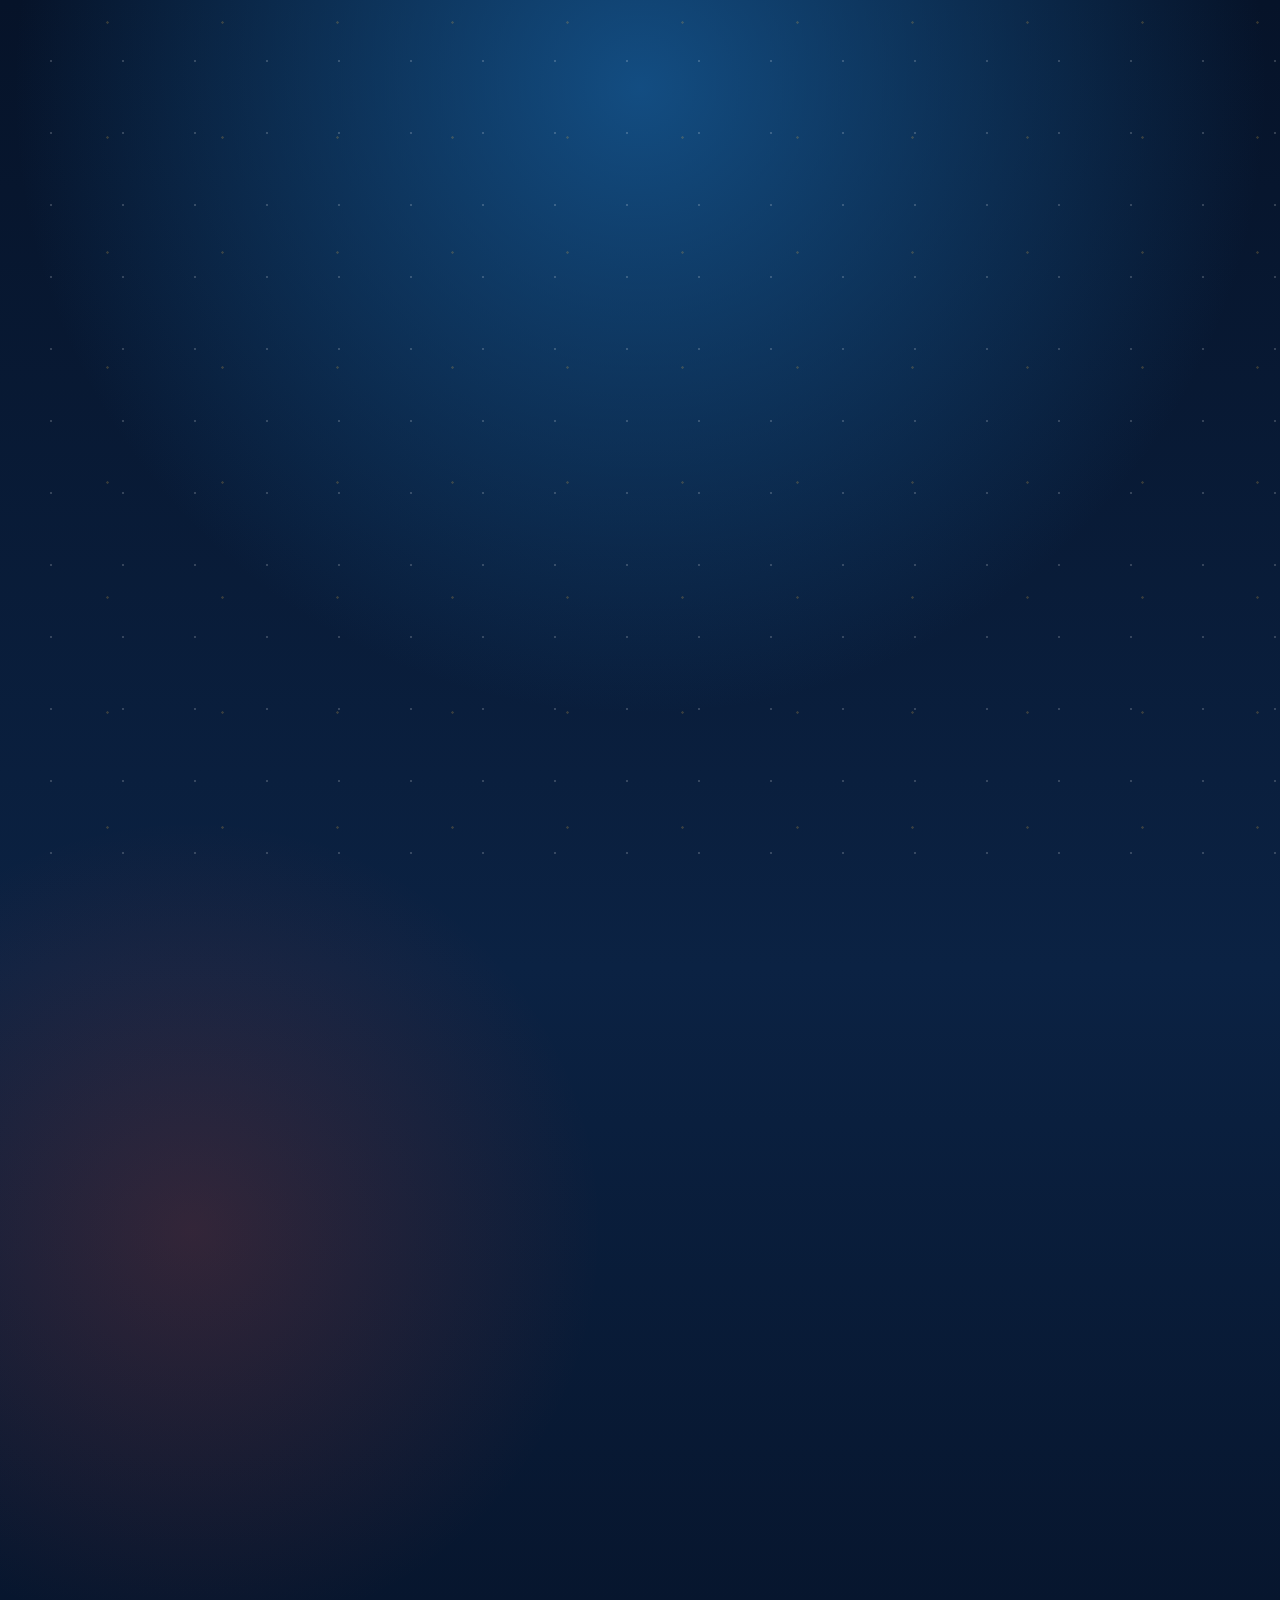
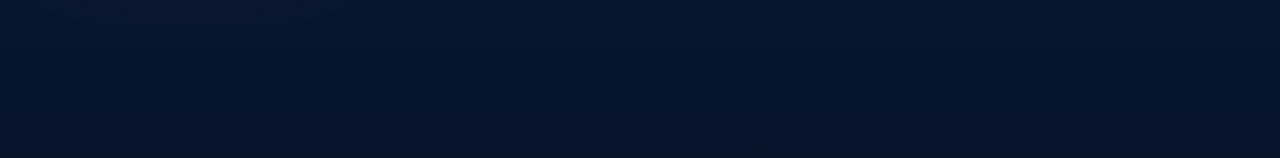
<file: index.html>
<!DOCTYPE html>
<html lang="ar" dir="rtl">
<head>
<meta charset="UTF-8">
<meta name="viewport" content="width=device-width,initial-scale=1.0">
<meta name="theme-color" content="#07142b">
<title>منورين 2026 ✨ | Scout Party</title>
<link rel="preconnect" href="https://fonts.googleapis.com">
<link rel="preconnect" href="https://fonts.gstatic.com" crossorigin>
<link href="https://fonts.googleapis.com/css2?family=Cairo:wght@400;600;700;800&display=swap" rel="stylesheet">
<link rel="stylesheet" href="style.css">
</head>
<body>

<section id="intro" class="intro">
  <div class="glow glow-1"></div><div class="glow glow-2"></div>
  <div class="lantern">🏮</div>
  <div class="intro-content">
    <div class="spark spark-1">✦</div><div class="spark spark-2">✧</div><div class="spark spark-3">✦</div>
    <p class="intro-small">SCOUT PARTY · 2026</p>
    <h1>منورين</h1>
    <div class="intro-line"></div>
    <p class="intro-subtitle">أهلاً بيكم ❤️</p>
  </div>
</section>

<main id="main-page" class="main-page">
  <header class="hero">
    <img class="poster" src="poster-reference.jpeg" alt="Scout Party 2026 poster">
    <p class="eyebrow">SCOUT PARTY · 2026</p>
    <h2>منورين في حفلتنا ✨</h2>
    <p class="welcome-text">وجودكم هو اللي مكمل فرحتنا ❤️</p>
  </header>

  <section class="response-section">
    <div class="section-icon">🔥</div>
    <h3>نورك جاي منين؟</h3>
    <p>أنتم جزء من رحلة أولادنا…<br>لو هتقول لبنتك/لابنك رسالة تشجعهم وتفخر بيهم تفضل معاهم في الطريق… هتقول إيه؟ ❤️<br>شاركنا رسالتك.</p>
    <form id="response-form" action="javascript:void(0);" onsubmit="return false;">
      <label for="name">اسمك</label>
      <input id="name" name="name" type="text" placeholder="اكتب اسمك" dir="auto" required autocomplete="off">

      <label>فرقتك</label>
      <div class="team-grid">
        <button type="button" class="team-btn" data-team="أشبال">🦁 أشبال</button>
        <button type="button" class="team-btn" data-team="زهرات">🌸 زهرات</button>
        <button type="button" class="team-btn" data-team="كشافة">⚜️ كشافة</button>
        <button type="button" class="team-btn" data-team="مرشدات">🌟 مرشدات</button>
        <button type="button" class="team-btn" data-team="متقدم">🔥 متقدم</button>
        <button type="button" class="team-btn" data-team="رائدات">🌙 رائدات</button>
      </div>
      <input type="hidden" id="team" name="team" required>
      <p id="team-error" class="team-error" hidden>اختار فرقتك الأول!</p>

      <label for="message">رسالتك</label>
      <textarea id="message" name="message" rows="5" placeholder="اكتب ردك هنا..." dir="auto" required></textarea>
      <button type="submit" id="submit-btn"><span>إرسال</span><span>←</span></button>
    </form>
  </section>

  <!-- Success Popup Modal -->
  <div id="success-modal" class="modal-overlay" hidden>
    <div class="modal-card" role="dialog" aria-modal="true" aria-labelledby="modal-title">
      <div class="modal-icon">🎉✨</div>
      <h3 id="modal-title">وصلت رسالتك بنجاح!</h3>
      <p>شكراً لمشاركتك وكلامك الجميل في حفلتنا ❤️<br>وجودك منورنا ومكمل فرحتنا!</p>
      <div class="modal-sparkles">
        <span>✦</span><span>✧</span><span>✦</span>
      </div>
      <button type="button" id="close-modal-btn" class="modal-btn">إرسال رسالة أخرى</button>
    </div>
  </div>

  <footer>Made with ❤️ for our Scout Party</footer>
</main>
<script src="script.js"></script>
</body>
</html>
</file>
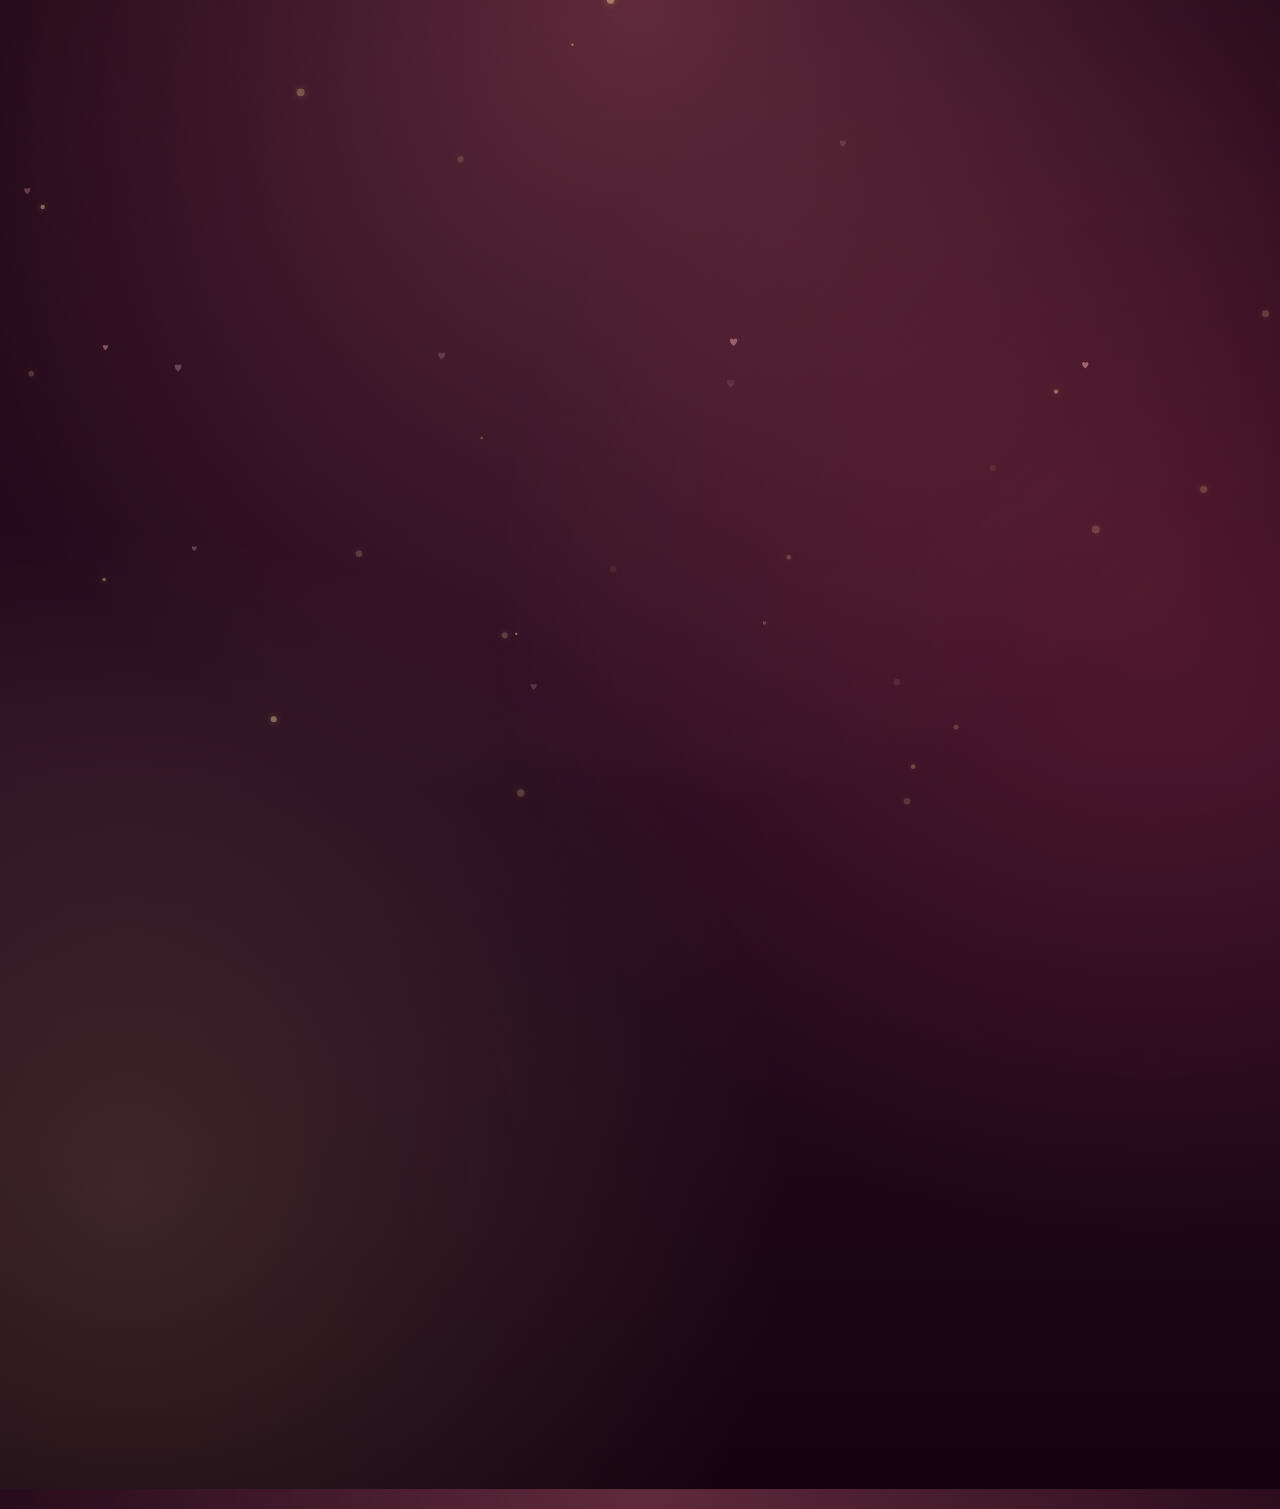
<file: wedding_bachelorette/index.html>
<!DOCTYPE html>
<html lang="ar" dir="rtl">
<head>
  <meta charset="UTF-8">
  <meta name="viewport" content="width=device-width, initial-scale=1.0">
  <meta name="theme-color" content="#2c0b1e">
  <title>نورتوا ليلتنا ✨ | Bachelorette & Wedding Memories</title>
  
  <!-- Fonts -->
  <link rel="preconnect" href="https://fonts.googleapis.com">
  <link rel="preconnect" href="https://fonts.gstatic.com" crossorigin>
  <link href="https://fonts.googleapis.com/css2?family=Cairo:wght@400;600;700;800;900&family=Great+Vibes&family=Playfair+Display:ital,wght@0,600;1,400&display=swap" rel="stylesheet">
  
  <link rel="stylesheet" href="style.css">
</head>
<body>

  <!-- Floating Particles & Hearts Canvas -->
  <canvas id="sparkle-canvas"></canvas>

  <!-- ─── INTRO ANIMATION SCREEN ─── -->
  <section id="intro" class="intro" role="banner" aria-label="شاشة الترحيب">
    <div class="intro-glow glow-pink"></div>
    <div class="intro-glow glow-gold"></div>
    
    <div class="floating-ring">💍</div>
    
    <div class="intro-content">
      <div class="sparkle-icon sp-1">✨</div>
      <div class="sparkle-icon sp-2">💖</div>
      <div class="sparkle-icon sp-3">✨</div>
      
      <p class="intro-tag">BACHELORETTE & WEDDING PARTY</p>
      <h1 class="intro-title">نورتوا ليلتنا</h1>
      <div class="intro-divider">
        <span></span>
        <i>❤️</i>
        <span></span>
      </div>
      <p class="intro-subtitle">فرحتنا ما تكملش إلا بوجودكم</p>
      <span class="intro-skip-hint">اضغط للمتابعة ▾</span>
    </div>
  </section>

  <!-- ─── MAIN CONTENT ─── -->
  <main id="main-page" class="main-page">
    
    <!-- Hero Header -->
    <header class="hero-card">
      <div class="hero-badge">BRIDE TO BE · MEMORIES 🥂</div>
      <h2 class="hero-title">شكراً لكل حد شاركنا الفرحة ✨</h2>
      <p class="hero-desc">
        وجودكم نوّر حفلتنا وخلّا اليوم ذكرى جميلة مش هتتنسى! ❤️<br>
        سيبوا لنا كلمة حلوة وشاركونا الصور والفيديوهات اللي صورتوها عشان نحفظها في ألبوم ذكرياتنا على الـ Drive.
      </p>
      <div class="hero-decoration">
        <span>✦</span>
        <span>🌸</span>
        <span>✦</span>
      </div>
    </header>

    <!-- Response & Upload Form -->
    <section class="upload-section">
      <form id="party-form" autocomplete="off">
        
        <!-- Step 1: Guest Info -->
        <div class="form-group">
          <label for="guest-name" class="form-label">
            <span class="label-icon">✍️</span> اسمك الجميل
          </label>
          <input 
            type="text" 
            id="guest-name" 
            name="guestName" 
            class="form-input" 
            placeholder="اكتب اسمك هنا..." 
            dir="auto" 
            required
          >
        </div>

        <!-- Role / Tribe Tags -->
        <div class="form-group">
          <label class="form-label">
            <span class="label-icon">👑</span> صلتك بالعروسة / الحفلة
          </label>
          <div class="tags-grid" role="group" aria-label="اختر صلتك">
            <button type="button" class="tag-btn" data-tag="Bride Tribe 👰‍♀️">Bride Tribe 👰‍♀️</button>
            <button type="button" class="tag-btn" data-tag="أعز صاحبة 💖">أعز صاحبة 💖</button>
            <button type="button" class="tag-btn" data-tag="العائلة الجميلة 🥂">العائلة الجميلة 🥂</button>
            <button type="button" class="tag-btn" data-tag="Bridesmaid 🌸">Bridesmaid 🌸</button>
            <button type="button" class="tag-btn" data-tag="صديقة غالية ✨">صديقة غالية ✨</button>
            <button type="button" class="tag-btn" data-tag="ضيف مميز 🌟">ضيف مميز 🌟</button>
          </div>
          <input type="hidden" id="guest-tag" name="guestTag" required>
          <p id="tag-error" class="error-text" hidden>من فضلك اختاري صلتك بالحفلة 💖</p>
        </div>

        <!-- Step 2: Sweet Message -->
        <div class="form-group">
          <label for="guest-message" class="form-label">
            <span class="label-icon">💌</span> كلمة أو دعوة حلوة للعروسة
          </label>
          <textarea 
            id="guest-message" 
            name="guestMessage" 
            class="form-textarea" 
            rows="4" 
            placeholder="اكتبي رسالتك، ذكرياتك من الحفلة، أو أمنياتك الحلوة..." 
            dir="auto" 
            required
          ></textarea>
        </div>

        <!-- Step 3: Drag and Drop Photos Area -->
        <div class="form-group">
          <label class="form-label">
            <span class="label-icon">📸</span> شاركينا صورك من الحفلة
            <span class="optional-badge">(ترفع مباشرة للـ Drive)</span>
          </label>
          
          <div id="drop-zone" class="drop-zone" tabindex="0">
            <div class="drop-content">
              <div class="drop-icon-wrapper">
                <span class="drop-icon">🌸</span>
                <span class="drop-camera">📷</span>
              </div>
              <p class="drop-primary-text">اسحبي الصور هنا أو اضغطي للاختيار</p>
              <p class="drop-secondary-text">تقدري تختاري أكتر من صورة في نفس الوقت من الموبايل أو الكمبيوتر</p>
              <button type="button" id="browse-btn" class="browse-btn">
                <span>تصفح الصور أو التصوير بالكاميرا</span> 📁
              </button>
            </div>
            
            <input 
              type="file" 
              id="file-input" 
              name="photos" 
              multiple 
              accept="image/*" 
              class="file-input-hidden"
            >
          </div>

          <!-- Preview Grid -->
          <div id="preview-section" class="preview-section" hidden>
            <div class="preview-header">
              <span class="preview-count" id="preview-count">تم اختيار 0 صور</span>
              <button type="button" id="clear-all-btn" class="clear-btn">مسح الكل 🗑️</button>
            </div>
            <div id="preview-grid" class="preview-grid"></div>
          </div>
        </div>

        <!-- Progress Indicator -->
        <div id="upload-progress-container" class="upload-progress-container" hidden>
          <div class="progress-bar-bg">
            <div id="upload-progress-bar" class="upload-progress-bar" style="width: 0%"></div>
          </div>
          <p id="upload-status-text" class="upload-status-text">جاري تجهيز الصور للرفع...</p>
        </div>

        <!-- Submit Button -->
        <button type="submit" id="submit-btn" class="submit-btn">
          <span class="btn-text">إرسال وحفظ الصور في الدرايف ✨</span>
          <span class="btn-arrow">←</span>
        </button>
      </form>
    </section>

    <!-- Success Celebration Modal -->
    <div id="success-modal" class="modal-overlay" hidden>
      <div class="modal-card" role="dialog" aria-modal="true">
        <div class="modal-confetti">🎉</div>
        <div class="modal-rings">💍✨🥂</div>
        <h3 class="modal-title">شكراً من كل قلوبنا! ❤️</h3>
        <p class="modal-text">
          كلامك الجميل والصور وصلت بنجاح وتحفظت في ألبوم ذكرياتنا على Google Drive 💖<br>
          وجودك خلى ليلتنا أحلى وأجمل!
        </p>
        
        <div class="modal-hearts">
          <span>💖</span><span>✨</span><span>🌸</span><span>✨</span><span>💖</span>
        </div>

        <button type="button" id="modal-reset-btn" class="modal-action-btn">
          مشاركة صور أو رسالة أخرى 📸
        </button>
      </div>
    </div>

    <!-- Footer -->
    <footer class="footer">
      <p>Made with lots of love ❤️ for our Special Bachelorette & Wedding Night</p>
    </footer>

  </main>

  <script src="script.js"></script>
</body>
</html>
</file>
<file: style.css>
*{box-sizing:border-box;margin:0;padding:0}
:root{
  --night:#07142b;--navy:#0b1d3a;--blue:#123e72;
  --orange:#f47b20;--gold:#ffc247;--cream:#fff4dc;
  --red:#ef4b2f;--muted:#c8d4e6;--card:rgba(8,20,43,.78);
}
html{scroll-behavior:smooth}
body{
  min-height:100vh;font-family:"Cairo",sans-serif;color:var(--cream);
  background:
    radial-gradient(circle at 50% 5%,rgba(22,91,151,.8),transparent 35%),
    radial-gradient(circle at 15% 70%,rgba(239,75,47,.18),transparent 25%),
    linear-gradient(180deg,#061329 0%,#0b2243 55%,#061329 100%);
  overflow-x:hidden;
}
body:before{
  content:"";position:fixed;inset:0;pointer-events:none;opacity:.18;
  background-image:
   radial-gradient(circle,white 1px,transparent 1.5px),
   radial-gradient(circle,#ffc247 1px,transparent 1.5px);
  background-size:72px 72px,115px 115px;background-position:15px 25px,50px 80px;
}
.intro{
  position:fixed;inset:0;z-index:100;display:grid;place-items:center;overflow:hidden;
  background:
    radial-gradient(circle at 50% 55%,#174d85 0%,#0b2347 35%,#030a18 100%);
  animation:introFadeOut .7s ease 2.5s forwards;
  cursor:pointer;
}
.intro-content{position:relative;z-index:3;text-align:center;opacity:1;transform:scale(1);animation:welcomeIn .8s cubic-bezier(.2,.8,.2,1) forwards}
.intro-small{color:var(--gold);font-size:.72rem;font-weight:800;letter-spacing:.3em;direction:ltr;margin-bottom:12px;opacity:1;animation:fadeUp .6s ease .15s both}
.intro h1{font-size:clamp(4.2rem,20vw,8.5rem);line-height:1;font-weight:800;color:var(--orange);text-shadow:0 0 12px rgba(244,123,32,.5),0 0 45px rgba(255,194,71,.22)}
.intro-line{width:95px;height:3px;margin:20px auto 11px;background:linear-gradient(90deg,var(--red),var(--gold),var(--orange));animation:lineGrow .6s ease .3s both}
.intro-subtitle{font-size:1.15rem;color:var(--cream);opacity:1;animation:fadeUp .6s ease .4s both}
.glow{position:absolute;width:300px;height:300px;border-radius:50%;filter:blur(75px);opacity:.25;background:var(--orange);pointer-events:none}
.glow-1{top:-130px;right:-100px;animation:floatGlow 4s ease-in-out infinite}
.glow-2{bottom:-150px;left:-100px;background:var(--blue);animation:floatGlow 5s ease-in-out infinite reverse}
.lantern{position:absolute;bottom:10%;left:8%;font-size:3.2rem;filter:drop-shadow(0 0 16px #ff8a24);animation:lanternFloat 3s ease-in-out infinite;pointer-events:none}
.spark{position:absolute;color:var(--gold);font-size:1.5rem;opacity:.9;animation:sparkle 2s ease-in-out infinite;pointer-events:none}
.spark-1{top:10%;right:-15%;animation-delay:.3s}.spark-2{top:45%;left:-17%;animation-delay:.6s}.spark-3{bottom:4%;right:8%;animation-delay:.9s}

.main-page{
  min-height:100vh;width:100%;max-width:650px;margin:0 auto;
  padding:28px 18px 20px;
  position:relative;z-index:1;
  opacity:0;transform:translateY(18px);
  transition:opacity .6s ease,transform .6s ease;
}
.hero{text-align:center;padding-top:5px}
.poster{
  width:min(100%,340px);display:block;margin:0 auto 25px;border-radius:22px;
  border:2px solid rgba(255,194,71,.35);box-shadow:0 22px 60px rgba(0,0,0,.38);
}
.eyebrow{color:var(--gold);font-size:.7rem;font-weight:800;letter-spacing:.3em;direction:ltr;margin-bottom:8px}
.hero h2{font-size:clamp(1.8rem,8vw,3rem);line-height:1.35;font-weight:800;color:var(--cream)}
.welcome-text{margin-top:8px;color:var(--muted);font-size:.95rem}
.response-section{
  margin-top:34px;padding:25px 18px;border:1px solid rgba(255,194,71,.3);border-radius:26px;
  background:linear-gradient(145deg,rgba(18,62,114,.72),rgba(5,16,35,.86));
  backdrop-filter:blur(14px);box-shadow:0 20px 60px rgba(0,0,0,.25)
}
.section-icon{font-size:1.7rem;margin-bottom:2px}.response-section h3{font-size:1.55rem;font-weight:800;color:var(--gold)}
.response-section>p:not(.success-message){color:var(--muted);font-size:.88rem;margin:3px 0 22px}
form{display:flex;flex-direction:column;gap:8px}label{font-size:.8rem;color:var(--cream);font-weight:600;margin-top:6px}
input,textarea{width:100%;border:1px solid rgba(255,244,220,.14);outline:none;border-radius:14px;background:rgba(0,0,0,.22);color:var(--cream);font-family:inherit;font-size:.95rem;padding:13px 14px;transition:.25s}
input::placeholder,textarea::placeholder{color:rgba(255,244,220,.38)}input:focus,textarea:focus{border-color:var(--gold);box-shadow:0 0 0 3px rgba(255,194,71,.08)}
textarea{resize:vertical;min-height:120px}
button{border:0;cursor:pointer;margin-top:10px;padding:14px 18px;border-radius:14px;background:linear-gradient(135deg,var(--gold),var(--orange));color:#151b25;font-family:inherit;font-size:1rem;font-weight:800;display:flex;align-items:center;justify-content:center;gap:12px;transition:.2s}
button:hover{transform:translateY(-2px);box-shadow:0 10px 25px rgba(244,123,32,.2)}button:active{transform:translateY(0)}
.success-message{color:var(--gold);text-align:center;font-weight:700;padding-top:16px}
.team-grid{display:grid;grid-template-columns:repeat(3,1fr);gap:8px;margin-bottom:6px}
.team-btn{
  border:1.5px solid rgba(255,194,71,.3);cursor:pointer;padding:10px 6px;border-radius:12px;
  background:rgba(0,0,0,.22);color:var(--cream);font-family:inherit;font-size:.88rem;
  font-weight:700;transition:.2s;text-align:center;line-height:1.4
}
.team-btn:hover{border-color:var(--gold);background:rgba(255,194,71,.08)}
.team-btn.selected{
  background:linear-gradient(135deg,var(--gold),var(--orange));
  color:#151b25;border-color:transparent;
  box-shadow:0 6px 18px rgba(244,123,32,.3)
}
.team-error{color:var(--red);font-size:.82rem;margin-top:-2px;margin-bottom:4px}

/* Success Modal */
.modal-overlay{
  position:fixed;inset:0;z-index:999;
  background:rgba(4,12,26,0.85);
  backdrop-filter:blur(12px);
  -webkit-backdrop-filter:blur(12px);
  display:flex;align-items:center;justify-content:center;
  padding:20px;
  animation:modalFadeIn .3s ease forwards;
}
.modal-overlay[hidden]{display:none!important}
.modal-card{
  position:relative;width:100%;max-width:440px;
  background:linear-gradient(145deg,rgba(18,62,114,.96),rgba(6,18,39,.98));
  border:2px solid rgba(255,194,71,.55);
  border-radius:28px;padding:36px 22px;
  text-align:center;
  box-shadow:0 25px 70px rgba(0,0,0,.65),0 0 35px rgba(255,194,71,.22);
  animation:modalPopIn .4s cubic-bezier(.175,.885,.32,1.275) forwards;
}
.modal-icon{font-size:3.5rem;margin-bottom:10px;animation:modalIconBounce 1.5s ease-in-out infinite}
.modal-card h3{font-size:1.75rem;font-weight:800;color:var(--gold);margin-bottom:10px}
.modal-card p{color:var(--cream);font-size:1.02rem;line-height:1.65;margin-bottom:20px}
.modal-sparkles{display:flex;justify-content:center;gap:18px;color:var(--gold);font-size:1.3rem;margin-bottom:22px}
.modal-sparkles span{animation:sparkle 1.8s ease-in-out infinite}
.modal-sparkles span:nth-child(2){animation-delay:.6s}
.modal-sparkles span:nth-child(3){animation-delay:1.2s}
.modal-btn{
  width:100%;margin-top:0;padding:14px 20px;border-radius:14px;
  background:linear-gradient(135deg,var(--gold),var(--orange));
  color:#151b25;font-family:inherit;font-size:1.05rem;font-weight:800;
  border:none;cursor:pointer;transition:.2s;
  box-shadow:0 8px 22px rgba(244,123,32,.3);
}
.modal-btn:hover{transform:translateY(-2px);box-shadow:0 12px 28px rgba(244,123,32,.45)}

@keyframes modalFadeIn{from{opacity:0}to{opacity:1}}
@keyframes modalPopIn{from{opacity:0;transform:scale(.8) translateY(20px)}to{opacity:1;transform:scale(1) translateY(0)}}
@keyframes modalIconBounce{0%,100%{transform:translateY(0)}50%{transform:translateY(-8px)}}
footer{text-align:center;padding:30px 0 15px;color:rgba(255,244,220,.32);font-size:.68rem;direction:ltr}
.qr-section{
  margin-top:28px;padding:25px 18px;border:1px solid rgba(255,194,71,.3);border-radius:26px;
  background:linear-gradient(145deg,rgba(18,62,114,.72),rgba(5,16,35,.86));
  backdrop-filter:blur(14px);box-shadow:0 20px 60px rgba(0,0,0,.25);text-align:center
}
.qr-section h3{font-size:1.4rem;font-weight:800;color:var(--gold);margin-bottom:4px}
.qr-section>p{color:var(--muted);font-size:.88rem;margin:3px 0 18px}
.qr-wrapper{
  display:inline-block;padding:12px;background:#f5ede0;border-radius:16px;
  box-shadow:0 8px 24px rgba(0,0,0,.35)
}
.qr-wrapper canvas{display:block;border-radius:8px}

@keyframes welcomeIn{from{opacity:0;transform:scale(.75)}to{opacity:1;transform:scale(1)}}
@keyframes fadeUp{from{opacity:0;transform:translateY(15px)}to{opacity:1;transform:translateY(0)}}
@keyframes lineGrow{from{width:0}to{width:95px}}
@keyframes sparkle{0%,100%{opacity:0;transform:scale(.5) rotate(0)}50%{opacity:.9;transform:scale(1.2) rotate(25deg)}}
@keyframes floatGlow{0%,100%{transform:translate(0,0)}50%{transform:translate(35px,25px)}}
@keyframes lanternFloat{0%,100%{transform:translateY(0)}50%{transform:translateY(-22px)}}
@keyframes introFadeOut{0%{opacity:1;visibility:visible}85%{opacity:0}100%{opacity:0;visibility:hidden;pointer-events:none;display:none}}
@media(min-width:700px){body{padding:20px 0}.main-page{padding-top:15px}.response-section{padding:32px}}
@media(prefers-reduced-motion:reduce){*,*:before,*:after{animation-duration:.01ms!important;animation-iteration-count:1!important;scroll-behavior:auto!important}}
</file>
<file: wedding_bachelorette/style.css>
/* ─── RESET & ROOT VARIABLES ─── */
*, *::before, *::after {
  box-sizing: border-box;
  margin: 0;
  padding: 0;
}

:root {
  --bg-deep: #160410;
  --bg-dark: #270b1e;
  --bg-mid: #3a122e;
  --card-bg: rgba(43, 13, 34, 0.72);
  --card-border: rgba(247, 178, 183, 0.28);
  --rose-gold: #f7b2b7;
  --rose-primary: #e67389;
  --rose-bright: #ff4d6d;
  --champagne: #f7d794;
  --champagne-glow: rgba(247, 215, 148, 0.45);
  --pearl: #fff5f7;
  --muted-rose: #d8b4c2;
  --success-color: #2ed573;
  --danger-color: #ff4757;
  --radius-lg: 24px;
  --radius-md: 16px;
  --radius-sm: 10px;
}

html {
  scroll-behavior: smooth;
  font-size: 16px;
}

body {
  min-height: 100vh;
  font-family: "Cairo", system-ui, -apple-system, sans-serif;
  color: var(--pearl);
  background: 
    radial-gradient(circle at 50% 0%, rgba(230, 115, 137, 0.35) 0%, transparent 50%),
    radial-gradient(circle at 10% 80%, rgba(247, 215, 148, 0.15) 0%, transparent 40%),
    radial-gradient(circle at 90% 40%, rgba(255, 77, 109, 0.2) 0%, transparent 45%),
    linear-gradient(180deg, #180312 0%, #290c20 50%, #150310 100%);
  overflow-x: hidden;
  position: relative;
}

/* Background floating sparkle canvas */
#sparkle-canvas {
  position: fixed;
  inset: 0;
  pointer-events: none;
  z-index: 0;
  opacity: 0.7;
}

/* ─── INTRO ANIMATION SCREEN ─── */
.intro {
  position: fixed;
  inset: 0;
  z-index: 1000;
  display: grid;
  place-items: center;
  overflow: hidden;
  background: radial-gradient(circle at 50% 50%, #461536 0%, #280920 60%, #10020d 100%);
  cursor: pointer;
  animation: introFadeOut 0.8s ease 3s forwards;
  user-select: none;
  -webkit-tap-highlight-color: transparent;
}

.intro-glow {
  position: absolute;
  width: 380px;
  height: 380px;
  border-radius: 50%;
  filter: blur(90px);
  pointer-events: none;
}

.glow-pink {
  top: -100px;
  right: -80px;
  background: rgba(255, 77, 109, 0.4);
  animation: floatOrb 5s ease-in-out infinite alternate;
}

.glow-gold {
  bottom: -100px;
  left: -80px;
  background: rgba(247, 215, 148, 0.35);
  animation: floatOrb 6s ease-in-out infinite alternate-reverse;
}

.floating-ring {
  position: absolute;
  top: 15%;
  font-size: 3.5rem;
  filter: drop-shadow(0 0 20px rgba(247, 215, 148, 0.8));
  animation: ringBounce 2.5s ease-in-out infinite;
}

.intro-content {
  position: relative;
  z-index: 2;
  text-align: center;
  padding: 0 20px;
  animation: welcomeIn 0.9s cubic-bezier(0.16, 1, 0.3, 1) forwards;
}

.sparkle-icon {
  position: absolute;
  font-size: 1.6rem;
  animation: sparkleRotate 2.2s ease-in-out infinite;
}
.sp-1 { top: -20px; right: 0; animation-delay: 0.2s; }
.sp-2 { top: 40%; left: -30px; animation-delay: 0.7s; }
.sp-3 { bottom: -10px; right: 20px; animation-delay: 1.1s; }

.intro-tag {
  color: var(--champagne);
  font-family: 'Playfair Display', serif;
  font-size: 0.78rem;
  font-weight: 600;
  letter-spacing: 0.35em;
  margin-bottom: 12px;
  text-transform: uppercase;
  animation: fadeUp 0.6s ease 0.2s both;
}

.intro-title {
  font-size: clamp(3.2rem, 14vw, 6.5rem);
  font-weight: 900;
  line-height: 1.15;
  background: linear-gradient(135deg, #ffffff 0%, var(--rose-gold) 45%, var(--champagne) 100%);
  -webkit-background-clip: text;
  -webkit-text-fill-color: transparent;
  filter: drop-shadow(0 4px 20px rgba(247, 178, 183, 0.4));
}

.intro-divider {
  display: flex;
  align-items: center;
  justify-content: center;
  gap: 12px;
  margin: 16px auto;
  width: 140px;
  animation: lineGrow 0.7s ease 0.3s both;
}

.intro-divider span {
  flex: 1;
  height: 2px;
  background: linear-gradient(90deg, transparent, var(--rose-gold), transparent);
}

.intro-divider i {
  font-style: normal;
  font-size: 1.2rem;
  animation: pulseHeart 1.5s ease infinite;
}

.intro-subtitle {
  font-size: 1.25rem;
  color: var(--pearl);
  font-weight: 600;
  opacity: 0.95;
  animation: fadeUp 0.6s ease 0.4s both;
}

.intro-skip-hint {
  display: inline-block;
  margin-top: 30px;
  font-size: 0.8rem;
  color: var(--muted-rose);
  opacity: 0.7;
  letter-spacing: 0.1em;
  animation: fadeInOut 2s infinite ease-in-out;
}

/* ─── MAIN CONTAINER ─── */
.main-page {
  min-height: 100vh;
  width: 100%;
  max-width: 680px;
  margin: 0 auto;
  padding: 30px 18px 40px;
  position: relative;
  z-index: 10;
  opacity: 0;
  transform: translateY(20px);
  transition: opacity 0.7s cubic-bezier(0.16, 1, 0.3, 1), transform 0.7s cubic-bezier(0.16, 1, 0.3, 1);
}

/* ─── HERO HEADER ─── */
.hero-card {
  text-align: center;
  padding: 32px 24px 26px;
  background: linear-gradient(145deg, rgba(62, 18, 48, 0.75), rgba(30, 8, 24, 0.85));
  backdrop-filter: blur(16px);
  -webkit-backdrop-filter: blur(16px);
  border: 1.5px solid var(--card-border);
  border-radius: var(--radius-lg);
  box-shadow: 0 20px 50px rgba(0, 0, 0, 0.35), 0 0 30px rgba(230, 115, 137, 0.12);
  margin-bottom: 24px;
  position: relative;
  overflow: hidden;
}

.hero-card::before {
  content: "";
  position: absolute;
  top: 0;
  left: 0;
  right: 0;
  height: 3px;
  background: linear-gradient(90deg, transparent, var(--champagne), var(--rose-bright), transparent);
}

.hero-badge {
  display: inline-block;
  font-family: 'Playfair Display', serif;
  font-size: 0.74rem;
  font-weight: 600;
  letter-spacing: 0.22em;
  color: var(--champagne);
  padding: 4px 14px;
  border-radius: 50px;
  background: rgba(247, 215, 148, 0.12);
  border: 1px solid rgba(247, 215, 148, 0.3);
  margin-bottom: 14px;
}

.hero-title {
  font-size: clamp(1.65rem, 5vw, 2.3rem);
  font-weight: 800;
  line-height: 1.35;
  color: var(--pearl);
  margin-bottom: 12px;
}

.hero-desc {
  color: var(--muted-rose);
  font-size: 0.98rem;
  line-height: 1.7;
  max-width: 520px;
  margin: 0 auto;
}

.hero-decoration {
  display: flex;
  align-items: center;
  justify-content: center;
  gap: 16px;
  margin-top: 16px;
  color: var(--champagne);
  font-size: 1.1rem;
}

/* ─── UPLOAD & FORM SECTION ─── */
.upload-section {
  background: linear-gradient(145deg, rgba(46, 14, 37, 0.8), rgba(22, 6, 18, 0.9));
  backdrop-filter: blur(16px);
  -webkit-backdrop-filter: blur(16px);
  border: 1.5px solid var(--card-border);
  border-radius: var(--radius-lg);
  padding: 30px 22px;
  box-shadow: 0 25px 60px rgba(0, 0, 0, 0.4);
}

form {
  display: flex;
  flex-direction: column;
  gap: 20px;
}

.form-group {
  display: flex;
  flex-direction: column;
  gap: 8px;
}

.form-label {
  font-size: 0.92rem;
  font-weight: 700;
  color: var(--pearl);
  display: flex;
  align-items: center;
  gap: 8px;
}

.label-icon {
  font-size: 1.1rem;
}

.optional-badge {
  font-size: 0.74rem;
  color: var(--champagne);
  font-weight: normal;
  opacity: 0.85;
}

.form-input, .form-textarea {
  width: 100%;
  padding: 14px 16px;
  background: rgba(14, 3, 11, 0.55);
  border: 1.5px solid rgba(247, 178, 183, 0.2);
  border-radius: var(--radius-md);
  color: var(--pearl);
  font-family: inherit;
  font-size: 0.98rem;
  transition: all 0.25s ease;
  outline: none;
}

.form-input::placeholder, .form-textarea::placeholder {
  color: rgba(216, 180, 194, 0.45);
}

.form-input:focus, .form-textarea:focus {
  border-color: var(--rose-gold);
  background: rgba(22, 5, 18, 0.8);
  box-shadow: 0 0 0 4px rgba(247, 178, 183, 0.15), 0 0 15px rgba(247, 178, 183, 0.1);
}

.form-textarea {
  resize: vertical;
  min-height: 110px;
  line-height: 1.6;
}

/* ─── TAGS GRID ─── */
.tags-grid {
  display: grid;
  grid-template-columns: repeat(3, 1fr);
  gap: 10px;
}

@media (max-width: 480px) {
  .tags-grid {
    grid-template-columns: repeat(2, 1fr);
  }
}

.tag-btn {
  background: rgba(15, 3, 12, 0.5);
  border: 1.5px solid rgba(247, 178, 183, 0.25);
  border-radius: var(--radius-sm);
  padding: 10px 8px;
  color: var(--pearl);
  font-family: inherit;
  font-size: 0.86rem;
  font-weight: 700;
  cursor: pointer;
  transition: all 0.2s cubic-bezier(0.16, 1, 0.3, 1);
  text-align: center;
  user-select: none;
}

.tag-btn:hover {
  border-color: var(--rose-gold);
  background: rgba(247, 178, 183, 0.12);
  transform: translateY(-1px);
}

.tag-btn.selected {
  background: linear-gradient(135deg, var(--rose-gold) 0%, var(--rose-primary) 100%);
  color: #1a0413;
  border-color: transparent;
  font-weight: 800;
  box-shadow: 0 6px 18px rgba(230, 115, 137, 0.4);
  transform: scale(1.02);
}

.error-text {
  color: var(--rose-bright);
  font-size: 0.82rem;
  font-weight: 600;
  margin-top: 2px;
}

/* ─── DRAG AND DROP ZONE ─── */
.drop-zone {
  border: 2px dashed rgba(247, 178, 183, 0.38);
  border-radius: var(--radius-lg);
  background: rgba(18, 4, 15, 0.45);
  padding: 32px 18px;
  text-align: center;
  cursor: pointer;
  transition: all 0.3s cubic-bezier(0.16, 1, 0.3, 1);
  position: relative;
  overflow: hidden;
}

.drop-zone:hover {
  border-color: var(--rose-gold);
  background: rgba(43, 13, 34, 0.45);
  box-shadow: 0 0 25px rgba(247, 178, 183, 0.15);
}

.drop-zone.drag-active {
  border-color: var(--champagne);
  background: rgba(62, 18, 48, 0.65);
  transform: scale(1.015);
  box-shadow: 0 0 35px var(--champagne-glow);
}

.drop-content {
  display: flex;
  flex-direction: column;
  align-items: center;
  gap: 8px;
  pointer-events: none;
}

.drop-icon-wrapper {
  position: relative;
  display: inline-block;
  margin-bottom: 6px;
}

.drop-icon {
  font-size: 2.2rem;
  display: inline-block;
  animation: floatOrb 3s ease-in-out infinite;
}

.drop-camera {
  position: absolute;
  bottom: -4px;
  right: -10px;
  font-size: 1.4rem;
  background: var(--bg-dark);
  border-radius: 50%;
  padding: 2px;
}

.drop-primary-text {
  font-size: 1.05rem;
  font-weight: 700;
  color: var(--pearl);
}

.drop-secondary-text {
  font-size: 0.84rem;
  color: var(--muted-rose);
  max-width: 320px;
}

.browse-btn {
  pointer-events: auto;
  margin-top: 10px;
  background: rgba(247, 178, 183, 0.15);
  border: 1px solid rgba(247, 178, 183, 0.4);
  color: var(--pearl);
  padding: 8px 18px;
  border-radius: 50px;
  font-family: inherit;
  font-size: 0.88rem;
  font-weight: 700;
  cursor: pointer;
  transition: 0.2s ease;
  display: inline-flex;
  align-items: center;
  gap: 8px;
}

.browse-btn:hover {
  background: rgba(247, 178, 183, 0.3);
  border-color: var(--rose-gold);
  transform: translateY(-1px);
}

.file-input-hidden {
  display: none;
}

/* ─── PREVIEW GRID ─── */
.preview-section {
  margin-top: 14px;
  background: rgba(14, 3, 11, 0.5);
  border: 1px solid rgba(247, 178, 183, 0.2);
  border-radius: var(--radius-md);
  padding: 14px;
}

.preview-header {
  display: flex;
  align-items: center;
  justify-content: space-between;
  margin-bottom: 12px;
  padding-bottom: 8px;
  border-bottom: 1px solid rgba(247, 178, 183, 0.15);
}

.preview-count {
  font-size: 0.88rem;
  font-weight: 700;
  color: var(--champagne);
}

.clear-btn {
  background: transparent;
  border: none;
  color: var(--rose-gold);
  font-family: inherit;
  font-size: 0.82rem;
  cursor: pointer;
  padding: 4px 8px;
  border-radius: 6px;
  transition: 0.2s;
}

.clear-btn:hover {
  background: rgba(255, 71, 87, 0.2);
  color: var(--danger-color);
}

.preview-grid {
  display: grid;
  grid-template-columns: repeat(auto-fill, minmax(85px, 1fr));
  gap: 12px;
  max-height: 280px;
  overflow-y: auto;
  padding: 4px;
}

/* Custom scrollbar for preview */
.preview-grid::-webkit-scrollbar {
  width: 5px;
}
.preview-grid::-webkit-scrollbar-thumb {
  background: rgba(247, 178, 183, 0.3);
  border-radius: 10px;
}

.preview-item {
  position: relative;
  aspect-ratio: 1/1;
  border-radius: var(--radius-sm);
  overflow: hidden;
  border: 1.5px solid rgba(247, 178, 183, 0.3);
  box-shadow: 0 4px 10px rgba(0, 0, 0, 0.3);
  animation: popIn 0.3s cubic-bezier(0.16, 1, 0.3, 1) both;
}

.preview-item img {
  width: 100%;
  height: 100%;
  object-fit: cover;
  display: block;
}

.preview-remove-btn {
  position: absolute;
  top: 4px;
  left: 4px;
  background: rgba(0, 0, 0, 0.7);
  color: #fff;
  border: none;
  border-radius: 50%;
  width: 22px;
  height: 22px;
  display: grid;
  place-items: center;
  font-size: 0.75rem;
  cursor: pointer;
  transition: 0.2s;
  backdrop-filter: blur(4px);
}

.preview-remove-btn:hover {
  background: var(--danger-color);
  transform: scale(1.15);
}

.preview-size-tag {
  position: absolute;
  bottom: 0;
  left: 0;
  right: 0;
  background: rgba(0, 0, 0, 0.75);
  color: #fff;
  font-size: 0.65rem;
  text-align: center;
  padding: 2px 0;
}

/* ─── UPLOAD PROGRESS BAR ─── */
.upload-progress-container {
  display: flex;
  flex-direction: column;
  gap: 8px;
  margin-top: 4px;
}

.progress-bar-bg {
  width: 100%;
  height: 10px;
  background: rgba(14, 3, 11, 0.7);
  border-radius: 20px;
  overflow: hidden;
  border: 1px solid rgba(247, 178, 183, 0.2);
}

.upload-progress-bar {
  height: 100%;
  background: linear-gradient(90deg, var(--rose-primary), var(--champagne), var(--rose-bright));
  background-size: 200% 100%;
  border-radius: 20px;
  transition: width 0.3s ease;
  animation: shimmer 1.5s infinite linear;
}

.upload-status-text {
  font-size: 0.85rem;
  color: var(--champagne);
  text-align: center;
  font-weight: 600;
}

/* ─── SUBMIT BUTTON ─── */
.submit-btn {
  margin-top: 10px;
  padding: 16px 24px;
  background: linear-gradient(135deg, var(--champagne) 0%, var(--rose-gold) 50%, var(--rose-primary) 100%);
  border: none;
  border-radius: var(--radius-md);
  color: #1a0413;
  font-family: inherit;
  font-size: 1.08rem;
  font-weight: 900;
  cursor: pointer;
  display: flex;
  align-items: center;
  justify-content: center;
  gap: 12px;
  box-shadow: 0 10px 25px rgba(230, 115, 137, 0.35);
  transition: all 0.25s cubic-bezier(0.16, 1, 0.3, 1);
  user-select: none;
}

.submit-btn:hover {
  transform: translateY(-2px);
  box-shadow: 0 14px 30px rgba(230, 115, 137, 0.5), 0 0 20px rgba(247, 215, 148, 0.3);
}

.submit-btn:active {
  transform: translateY(0);
}

.submit-btn:disabled {
  opacity: 0.65;
  cursor: not-allowed;
  transform: none;
}

.btn-arrow {
  font-size: 1.2rem;
  transition: transform 0.25s ease;
}

.submit-btn:hover .btn-arrow {
  transform: translateX(-4px);
}

/* ─── SUCCESS MODAL ─── */
.modal-overlay {
  position: fixed;
  inset: 0;
  z-index: 2000;
  background: rgba(16, 3, 13, 0.88);
  backdrop-filter: blur(16px);
  -webkit-backdrop-filter: blur(16px);
  display: flex;
  align-items: center;
  justify-content: center;
  padding: 20px;
  animation: modalFadeIn 0.3s ease forwards;
}

.modal-overlay[hidden] {
  display: none !important;
}

.modal-card {
  position: relative;
  width: 100%;
  max-width: 460px;
  background: linear-gradient(145deg, rgba(62, 18, 48, 0.96), rgba(28, 7, 22, 0.98));
  border: 2px solid var(--rose-gold);
  border-radius: var(--radius-lg);
  padding: 38px 26px;
  text-align: center;
  box-shadow: 0 25px 80px rgba(0, 0, 0, 0.7), 0 0 40px rgba(247, 178, 183, 0.25);
  animation: modalPopIn 0.4s cubic-bezier(0.175, 0.885, 0.32, 1.275) forwards;
}

.modal-confetti {
  font-size: 3.2rem;
  margin-bottom: 6px;
  animation: bounce 1.4s ease-in-out infinite;
}

.modal-rings {
  font-size: 1.8rem;
  margin-bottom: 12px;
  filter: drop-shadow(0 0 12px rgba(247, 215, 148, 0.7));
}

.modal-title {
  font-size: 1.75rem;
  font-weight: 800;
  color: var(--champagne);
  margin-bottom: 12px;
}

.modal-text {
  color: var(--pearl);
  font-size: 1rem;
  line-height: 1.75;
  margin-bottom: 22px;
}

.modal-hearts {
  display: flex;
  justify-content: center;
  gap: 16px;
  font-size: 1.3rem;
  margin-bottom: 26px;
}

.modal-hearts span {
  animation: pulseHeart 1.6s ease-in-out infinite;
}
.modal-hearts span:nth-child(2) { animation-delay: 0.3s; }
.modal-hearts span:nth-child(3) { animation-delay: 0.6s; }
.modal-hearts span:nth-child(4) { animation-delay: 0.9s; }
.modal-hearts span:nth-child(5) { animation-delay: 1.2s; }

.modal-action-btn {
  width: 100%;
  padding: 15px 20px;
  border-radius: var(--radius-md);
  background: linear-gradient(135deg, var(--champagne) 0%, var(--rose-gold) 100%);
  color: #1a0413;
  font-family: inherit;
  font-size: 1.05rem;
  font-weight: 800;
  border: none;
  cursor: pointer;
  box-shadow: 0 8px 24px rgba(230, 115, 137, 0.35);
  transition: 0.2s ease;
}

.modal-action-btn:hover {
  transform: translateY(-2px);
  box-shadow: 0 12px 30px rgba(230, 115, 137, 0.5);
}

/* ─── FOOTER ─── */
.footer {
  text-align: center;
  margin-top: 28px;
  color: var(--muted-rose);
  font-size: 0.82rem;
  opacity: 0.8;
}

/* ─── KEYFRAME ANIMATIONS ─── */
@keyframes introFadeOut {
  0% { opacity: 1; pointer-events: auto; }
  85% { opacity: 1; pointer-events: auto; }
  100% { opacity: 0; pointer-events: none; visibility: hidden; }
}

@keyframes welcomeIn {
  0% { transform: scale(0.92); opacity: 0; }
  100% { transform: scale(1); opacity: 1; }
}

@keyframes fadeUp {
  0% { transform: translateY(16px); opacity: 0; }
  100% { transform: translateY(0); opacity: 1; }
}

@keyframes lineGrow {
  0% { width: 0; opacity: 0; }
  100% { width: 140px; opacity: 1; }
}

@keyframes floatOrb {
  0% { transform: translateY(0) rotate(0deg); }
  100% { transform: translateY(-20px) rotate(8deg); }
}

@keyframes ringBounce {
  0%, 100% { transform: translateY(0) rotate(-5deg); }
  50% { transform: translateY(-12px) rotate(5deg); }
}

@keyframes sparkleRotate {
  0%, 100% { transform: scale(0.9) rotate(0deg); opacity: 0.6; }
  50% { transform: scale(1.2) rotate(180deg); opacity: 1; }
}

@keyframes pulseHeart {
  0%, 100% { transform: scale(1); }
  50% { transform: scale(1.25); }
}

@keyframes fadeInOut {
  0%, 100% { opacity: 0.4; }
  50% { opacity: 0.9; }
}

@keyframes popIn {
  0% { transform: scale(0.7); opacity: 0; }
  100% { transform: scale(1); opacity: 1; }
}

@keyframes modalFadeIn {
  from { opacity: 0; }
  to { opacity: 1; }
}

@keyframes modalPopIn {
  0% { transform: scale(0.85); opacity: 0; }
  100% { transform: scale(1); opacity: 1; }
}

@keyframes bounce {
  0%, 100% { transform: translateY(0); }
  50% { transform: translateY(-8px); }
}

@keyframes shimmer {
  0% { background-position: 100% 0; }
  100% { background-position: -100% 0; }
}
</file>
